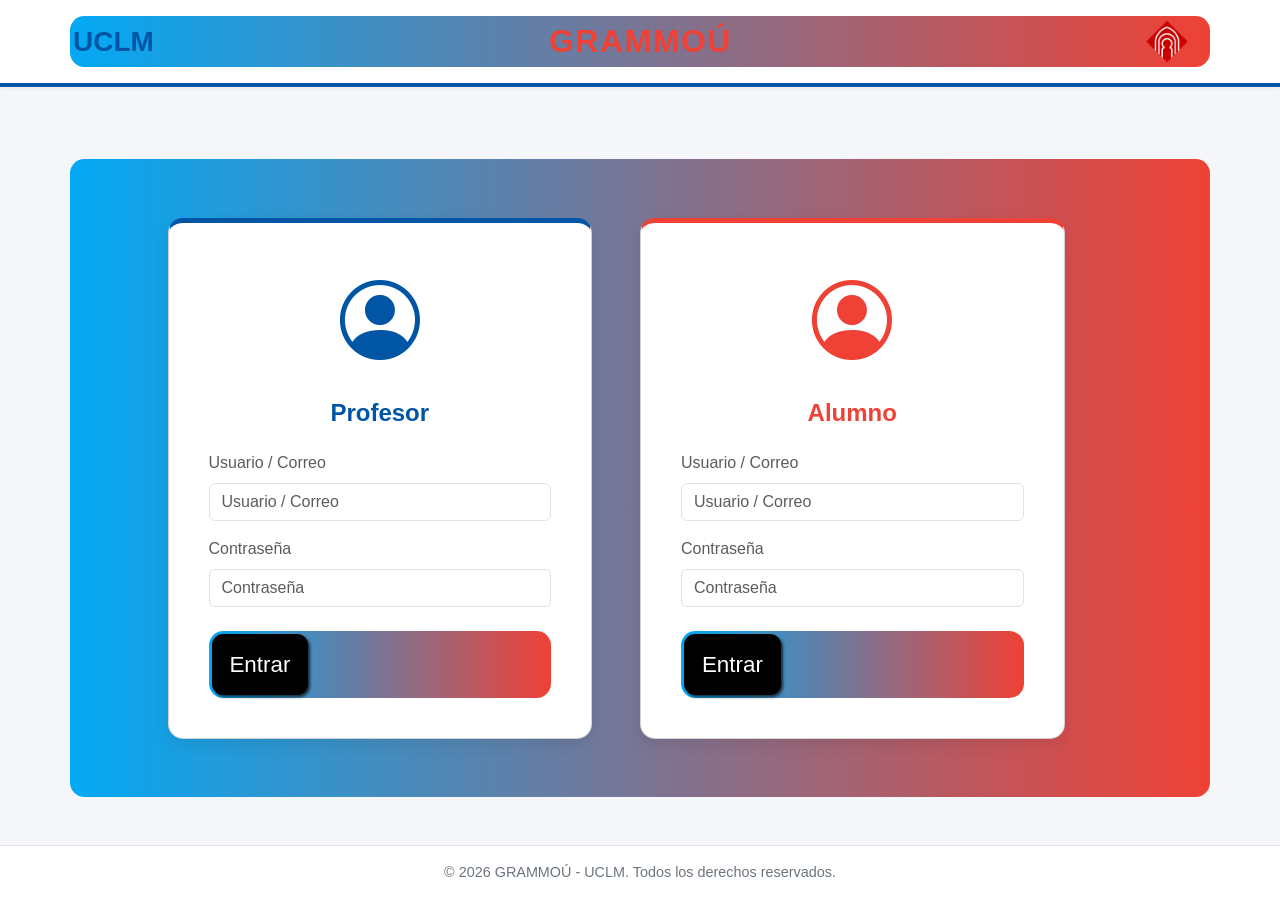
<file: Index.html>
<!DOCTYPE html>
<html lang="es">

<head>
    <title>Grammoù</title>
    <meta charset="UTF-8">
    <meta name="viewport" content="width=device-width, initial-scale=1.0">

    <link href="https://cdn.jsdelivr.net/npm/bootstrap@5.3.0/dist/css/bootstrap.min.css" rel="stylesheet">

    <link href="https://cdn.jsdelivr.net/npm/bootstrap-icons@1.10.5/font/bootstrap-icons.css" rel="stylesheet">

    <link rel="stylesheet" href="style.css">
</head>

<body>
    <header class="navbar navbar-expand-lg navbar-light py-3 mb-4">
        <div class="container d-flex justify-content-between align-items-center">
            <span class="h3 mb-0 fw-bold text-uclm">UCLM</span>
            <h1 class="h2 mb-0 fw-bold text-grammou">GRAMMOÚ</h1>
            <div>
                <img src="/Imagenes/Logo-UCLM.webp" alt="Logo de la UCLM" class="logo-img">
            </div>
        </div>
    </header>

    <main class="container my-5 flex-grow-1 d-flex align-items-center">
        <div class="row justify-content-center g-5 w-100">

            <div class="col-md-5">
                <div class="card card-prof p-4 h-100 text-center">
                    <div class="card-body d-flex flex-column align-items-center">
                        <i class="bi bi-person-circle mb-3" style="font-size: 5rem; color: var(--french-blue);"></i>
                        <h2 class="h4 mb-4 fw-bold text-uclm">Profesor</h2>

                        <form class="w-100 text-start">
                            <div class="mb-3">
                                <label for="prof-usuario" class="form-label text-muted">Usuario / Correo</label>
                                <input type="text" class="form-control" id="prof-usuario" placeholder="Usuario / Correo"
                                    required>
                            </div>
                            <div class="mb-4">
                                <label for="prof-pass" class="form-label text-muted">Contraseña</label>
                                <input type="password" class="form-control" id="prof-pass" placeholder="Contraseña"
                                    required>
                            </div>
                            <div class="container">
                                <button class="button">Entrar</button>
                            </div>
                        </form>
                    </div>
                </div>
            </div>

            <div class="col-md-5">
                <div class="card card-alum p-4 h-100 text-center">
                    <div class="card-body d-flex flex-column align-items-center">
                        <i class="bi bi-person-circle mb-3" style="font-size: 5rem; color: var(--french-red);"></i>
                        <h2 class="h4 mb-4 fw-bold text-danger" style="color: var(--french-red) !important;">Alumno</h2>

                        <form class="w-100 text-start">
                            <div class="mb-3">
                                <label for="alum-usuario" class="form-label text-muted">Usuario / Correo</label>
                                <input type="text" class="form-control" id="alum-usuario" placeholder="Usuario / Correo"
                                    required>
                            </div>
                            <div class="mb-4">
                                <label for="alum-pass" class="form-label text-muted">Contraseña</label>
                                <input type="password" class="form-control" id="alum-pass" placeholder="Contraseña"
                                    required>
                            </div>
                            <div class="container">
                                <button class="button">Entrar</button>
                            </div>
                        </form>
                    </div>
                </div>
            </div>

        </div>
    </main>

    <footer class="text-center py-3">
        <p class="mb-0">&copy; 2026 GRAMMOÚ - UCLM. Todos los derechos reservados.</p>
    </footer>

    <script src="https://cdn.jsdelivr.net/npm/bootstrap@5.3.0/dist/js/bootstrap.bundle.min.js"></script>
</body>

</html>
</file>
<file: style.css>
:root {
    --french-blue: #0055A4;
    --french-red: #EF4135;
    --french-white: #FFFFFF;
}

body {
    background-color: #F4F6F9;
    /* Fondo claro y moderno */
    color: #333333;
    min-height: 100vh;
    display: flex;
    flex-direction: column;
    font-family: 'Segoe UI', Tahoma, Geneva, Verdana, sans-serif;
}

.navbar {
    background-color: var(--french-white) !important;
    border-bottom: 4px solid var(--french-blue);
    box-shadow: 0 2px 4px rgba(0, 0, 0, 0.05);
}

.card {
    border-radius: 15px;
    box-shadow: 0 6px 15px rgba(0, 0, 0, 0.08);
    background-color: var(--french-white);
    transition: transform 0.25s ease, border-color 0.25s ease;
    -webkit-transition: transform 0.25s ease, border-color 0.25s ease;
    -moz-transition: transform 0.25s ease, border-color 0.25s ease;
    -ms-transition: transform 0.25s ease, border-color 0.25s ease;
    -o-transition: transform 0.25s ease, border-color 0.25s ease;
}

.card:hover {
    transform: translateY(-5px);
}

.card-prof {
    border-top: 5px solid var(--french-blue);
}

.card-alum {
    border-top: 5px solid var(--french-red);
}

.text-uclm {
    color: var(--french-blue);
}

.text-grammou {
    color: var(--french-red);
    letter-spacing: 1.5px;
}

.logo-img {
    height: 45px;
    width: auto;
    object-fit: contain;
}

.btn-french-blue {
    background-color: var(--french-blue);
    color: var(--french-white);
    border: none;
}

.btn-french-blue:hover {
    background-color: #003d82;
    color: var(--french-white);
}

.btn-french-red {
    background-color: var(--french-red);
    color: var(--french-white);
    border: none;
}

.btn-french-red:hover {
    background-color: #c62b21;
    color: var(--french-white);
}

footer {
    background-color: var(--french-white) !important;
    border-top: 1px solid #dee2e6;
    color: #6c757d;
    font-size: 0.9rem;
}

.form-control:focus {
    border-color: var(--french-blue);
    box-shadow: 0 0 0 0.25rem rgba(0, 85, 164, 0.25);
}

/* From Uiverse.io by Spacious74 */
button {
    font-size: 1.4em;
    padding: 0.6em 0.8em;
    border-radius: 0.5em;
    border: none;
    background-color: #000;
    color: #fff;
    cursor: pointer;
    box-shadow: 2px 2px 3px #000000b4;
}

.container {
    position: relative;
    padding: 3px;
    background: linear-gradient(90deg, #03a9f4, #EF4135);
    border-radius: 0.9em;
    transition: all 0.4s ease;
}

.container::before {
    content: "";
    position: absolute;
    inset: 0;
    margin: auto;
    border-radius: 0.9em;
    z-index: -10;
    filter: blur(0);
    transition: filter 0.4s ease;
}

.container:hover::before {
    background: linear-gradient(90deg, #03a9f4, #EF4135);
    filter: blur(1.2em);
}

.container:active::before {
    filter: blur(0.2em);
}
/* hla
</file>
